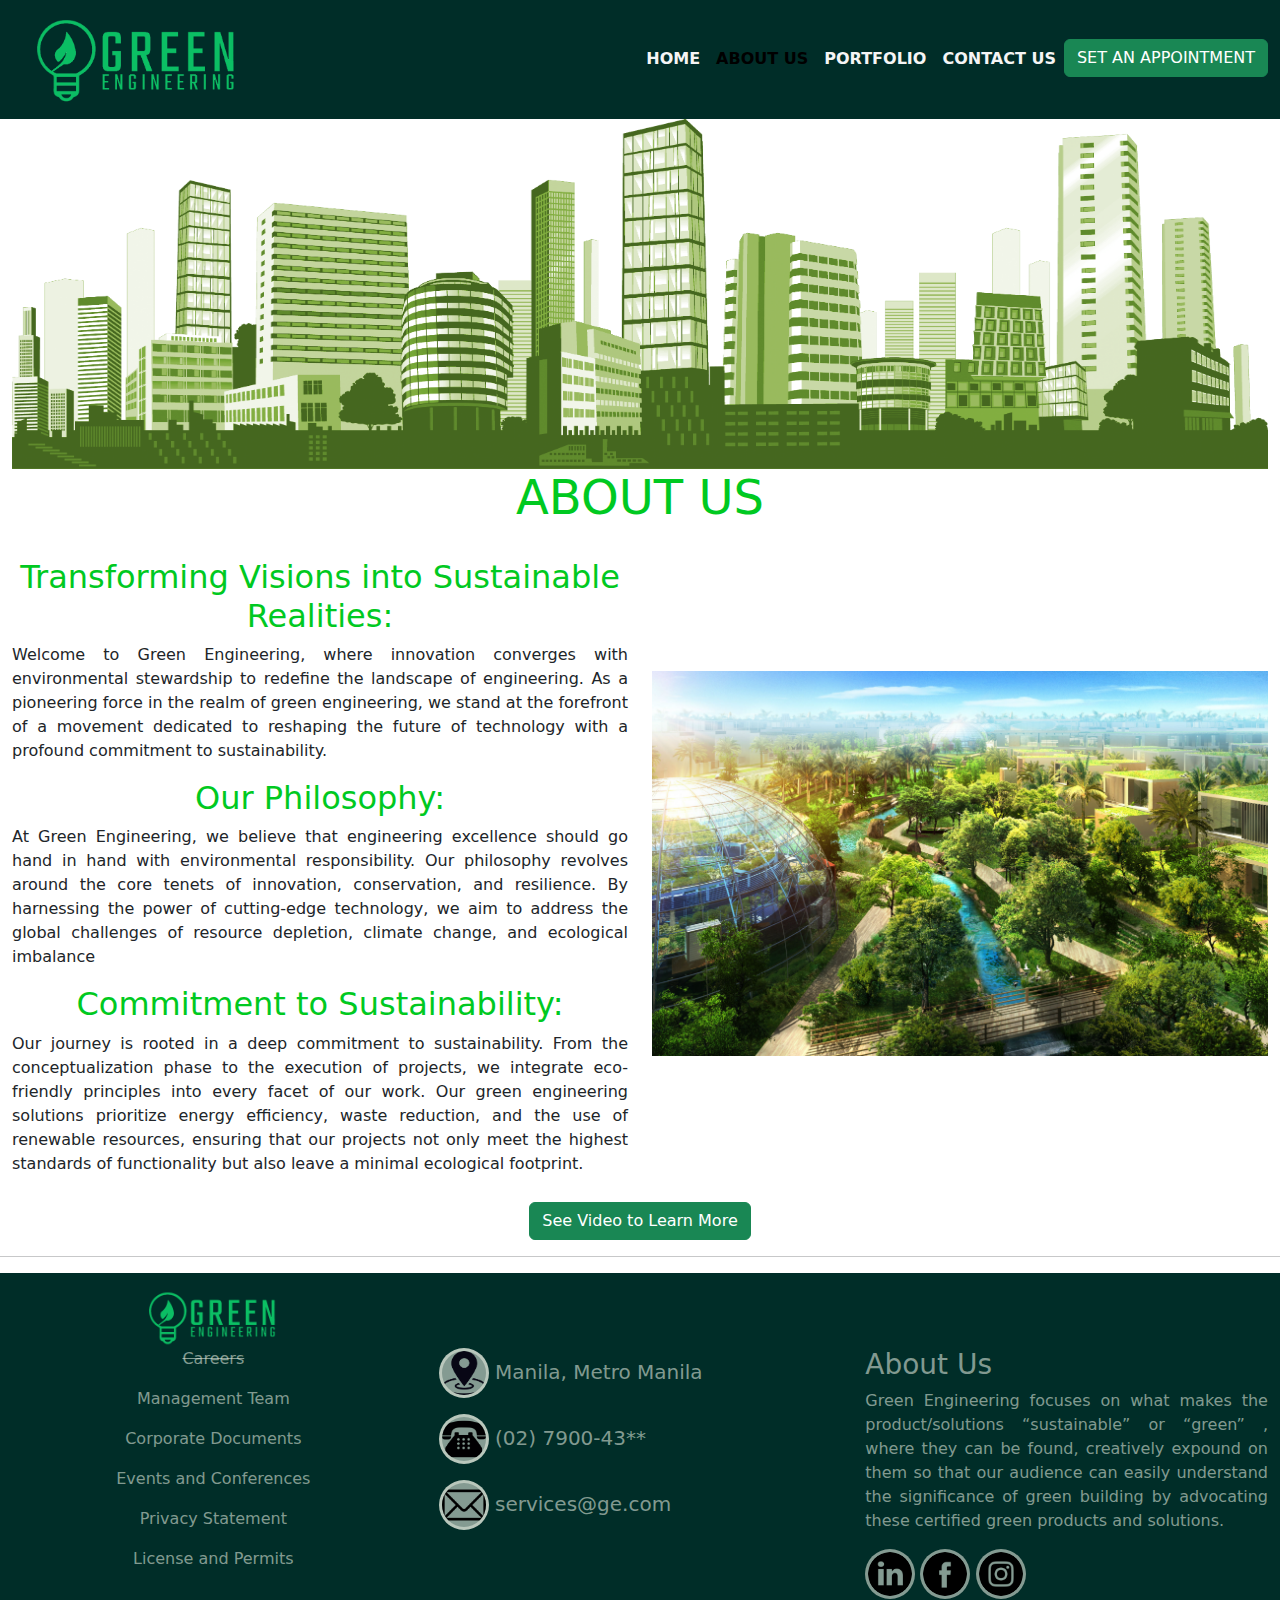
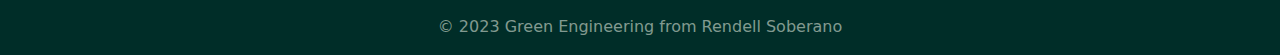
<file: about_us.html>
<!DOCTYPE html>
<html lang="en">
  <head>
    <meta charset="UTF-8" />
    <meta name="viewport" content="width=device-width, initial-scale=1.0" />
    <link rel="stylesheet" href="abouts_us.css" />
    <link
      rel="stylesheet"
      href="https://cdn.jsdelivr.net/npm/bootstrap@5.2.0/dist/css/bootstrap.min.css"
    />
    <link rel="preconnect" href="https://fonts.googleapis.com" />
    <link rel="preconnect" href="https://fonts.gstatic.com" crossorigin />
    <link
      href="https://fonts.googleapis.com/css2?family=Anonymous+Pro&family=Roboto:wght@300&display=swap"
      rel="stylesheet"
    />
    <script src="https://ajax.googleapis.com/ajax/libs/jquery/3.6.0/jquery.min.js"></script>
    <script src="https://cdn.jsdelivr.net/npm/bootstrap@5.0.2/dist/js/bootstrap.bundle.min.js"></script>
    <link
      rel="icon"
      type="img/x-icon"
      href="img/light_logo.png"
      id="page_icon"
      alt="Page Icon"
    />
    <title>Green Engineering</title>
  </head>
  <body>
    <!-- Navbar Start -->
    <nav class="navbar navbar-expand-lg" id="nav_bar">
      <div class="container-fluid">
        <!-- Navbar Logo -->
        <a class="navbar-brand" href="#"
          ><img src="img/logo.png" alt="Green Engineering Logo" id="nav_logo"
        /></a>
        <!-- Navbar Logo -->
        <button
          class="navbar-toggler"
          data-bs-toggle="collapse"
          data-bs-target="#nav_menu"
        >
          <span class="navbar-toggler-icon"></span>
        </button>
        <!-- Navbar Item-->
        <div class="collapse navbar-collapse" id="nav_menu">
          <ul class="navbar-nav ms-auto fw-bold text-center">
            <li>
              <a class="nav-link" href="index.html"
                ><span class="nav_item">HOME</span></a
              >
            </li>
            <li>
              <a class="nav-link active" href="about_us.html">ABOUT US</a>
            </li>
            <li>
              <a class="nav-link" href="portfolio.html"
                ><span class="nav_item">PORTFOLIO</span></a
              >
            </li>
            <li>
              <a class="nav-link" href="contact_us.html"
                ><span class="nav_item">CONTACT US</span></a
              >
            </li>
            <!-- Modal Appointment Start -->
            <li>
              <div id="appointment_button">
                <button
                  type="button"
                  class="btn btn-success"
                  data-bs-toggle="modal"
                  data-bs-target="#set_appointment"
                >
                  SET AN APPOINTMENT
                </button>
              </div>
              <!-- Modal Appointment Start -->
              <div class="row col-lg-12 container-fluid">
                <div
                  class="modal fade"
                  id="set_appointment"
                  tabindex="-1"
                  aria-hidden="true"
                >
                  <div
                    class="modal-dialog modal-dialog-centered modal-dialog-scrollable"
                  >
                    <div class="modal-content">
                      <div class="modal-header">
                        <h1 class="modal-title fs-5">
                          Please fill up the form.
                        </h1>
                        <button
                          type="button"
                          class="btn-close"
                          data-bs-dismiss="modal"
                          aria-label="Close"
                        ></button>
                      </div>
                      <div class="modal-body" id="modal_appointment">
                        <form>
                          <div class="row">
                            <div class="col-lg-6">
                              <input
                                type="text"
                                class="form-control"
                                placeholder="First name: Juan"
                                aria-label="First name"
                              />
                            </div>
                            <div class="col-lg-6">
                              <input
                                type="text"
                                class="form-control"
                                placeholder="Last name: Dela Cruz"
                                aria-label="Last name"
                              />
                            </div>
                          </div>
                          <div class="mb-3">
                            <label
                              for="costumer_email"
                              class="form-label"
                            ></label>
                            <input
                              type="email"
                              class="form-control"
                              id="costumer_email"
                              aria-describedby="email_help"
                              placeholder="Email address: juandelacruz@gmail.com"
                            />

                            <div id="email_help" class="form-text">
                              We'll never share your email with anyone else.
                            </div>
                          </div>

                          <div class="mb-3">
                            <label
                              for="costumer_number"
                              class="form-label"
                            ></label>
                            <input
                              type="text"
                              class="form-control"
                              id="costumer_number"
                              aria-describedby="number_help"
                              placeholder="Phone Number"
                            />
                            <div id="number_help" class="form-text">
                              <strong>Input "eleven" numeric keys only.</strong>
                              We'll send a message for approval.
                            </div>
                          </div>

                          <div class="mb-3">
                            <label
                              for="costumer_address"
                              class="form-label"
                            ></label>
                            <input
                              type="text"
                              class="form-control"
                              id="costumer_address"
                              aria-describedby="adress_help"
                              placeholder="Complete Address"
                            />
                            <div id="address_help" class="form-text">
                              Type
                              home#,street,subdivion,brgy,town,province,zip#
                            </div>
                          </div>

                          <div class="mb-3">
                            <label for="text_message" class="form-label"
                              >Message</label
                            >
                            <textarea
                              class="form-control"
                              id="text_message"
                              aria-describedby="message_help_help"
                              rows="3"
                            ></textarea>
                            <div id="message_help" class="form-text">
                              This message will be forwarded into our support
                              team.
                            </div>
                          </div>
                          <div class="mb-3 form-check">
                            <input
                              type="checkbox"
                              class="form-check-input"
                              id="check_robot"
                              tabindex="-1"
                            />
                            <label class="form-check-label" for="check_robot"
                              >Check if you're not a Robot!</label
                            >
                          </div>
                          <div class="mb-3">
                            <button type="submit" class="btn btn-success">
                              Submit
                            </button>
                          </div>
                        </form>
                      </div>
                      <div class="modal-footer" id="modal_close">
                        <button
                          type="button"
                          class="btn btn-secondary"
                          data-bs-dismiss="modal"
                        >
                          Close
                        </button>
                      </div>
                    </div>
                  </div>
                </div>
              </div>
            </li>
            <!-- Modal Appointment End -->
          </ul>
        </div>
        <!-- Navbar Item -->
      </div>
    </nav>
    <!-- Navbar End-->

    <!-- Banner Start-->
    <div class="w-110">
      <div class="container-fluid">
        <div class="row" id="banner_container">
          <img
            src="img/banner.png"
            id="banner_img"
            alt="Green Engineering Banner"
          />
        </div>
      </div>
    </div>
    <!-- Banner End -->

    <!-- About us Section Start-->
    <section id="about_us">
      <div class="container-fluid">
        <div class="row">
          <div class="col-lg-12">
            <h1 id="about_h1">ABOUT US</h1>
          </div>
          <div class="col-lg-6 mt-4">
            <h2 class="about_h2">
              Transforming Visions into Sustainable Realities:
            </h2>
            <p class="about_us_content">
              Welcome to Green Engineering, where innovation converges with
              environmental stewardship to redefine the landscape of
              engineering. As a pioneering force in the realm of green
              engineering, we stand at the forefront of a movement dedicated to
              reshaping the future of technology with a profound commitment to
              sustainability.
            </p>

            <h2 class="about_h2">Our Philosophy:</h2>
            <p class="about_us_content">
              At Green Engineering, we believe that engineering excellence
              should go hand in hand with environmental responsibility. Our
              philosophy revolves around the core tenets of innovation,
              conservation, and resilience. By harnessing the power of
              cutting-edge technology, we aim to address the global challenges
              of resource depletion, climate change, and ecological imbalance
            </p>
            <h2 class="about_h2">Commitment to Sustainability:</h2>
            <p class="about_us_content">
              Our journey is rooted in a deep commitment to sustainability. From
              the conceptualization phase to the execution of projects, we
              integrate eco-friendly principles into every facet of our work.
              Our green engineering solutions prioritize energy efficiency,
              waste reduction, and the use of renewable resources, ensuring that
              our projects not only meet the highest standards of functionality
              but also leave a minimal ecological footprint.
            </p>
          </div>
          <div class="col-lg-6" id="about_img_container">
            <img
              src="img/eco_place.jpg"
              alt="Economical Building"
              id="about_img"
            />
          </div>
        </div>
      </div>
    </section>
    <!-- About us Section End -->

    <!-- Modal Start-->
    <div id="video_button">
      <button
        type="button"
        class="btn btn-success"
        data-bs-toggle="modal"
        data-bs-target="#see_video"
      >
        See Video to Learn More
      </button>
    </div>

    <div class="row col-lg-12">
      <div class="modal fade" id="see_video" tabindex="-1" aria-hidden="true">
        <div class="modal-dialog modal-dialog-centered modal-xl">
          <div class="modal-content">
            <div class="modal-header">
              <h1 class="modal-title fs-5">
                Play video to know more about Green Engineering.
              </h1>
              <button
                type="button"
                class="btn-close"
                data-bs-dismiss="modal"
                aria-label="Close"
              ></button>
            </div>
            <div
              class="modal-body"
              id="
            modal_video_body"
            >
              <iframe
                id="modal_video"
                src="https://www.youtube.com/embed/gTyNUMbJChA?si=crahW5-8LW48kzdc&amp;start=3"
                title="YouTube video player"
                frameborder="0"
                allow="accelerometer; autoplay; clipboard-write; encrypted-media; gyroscope; picture-in-picture; web-share"
                allowfullscreen
              ></iframe>
            </div>
            <div class="modal-footer" id="modal_close">
              <button
                type="button"
                class="btn btn-secondary"
                data-bs-dismiss="modal"
              >
                Close
              </button>
            </div>
          </div>
        </div>
      </div>
    </div>

    <!-- Modal Ends -->

    <hr />

    <!-- Deals Section Start -->
    <div class="container-fluid">
      <div class="row">
        <div class="col-lg-2 offset-2 deal_img"></div>
        <div class="col-lg-2 deal_img"></div>
        <div class="col-lg-2 deal_img"></div>
        <div class="col-lg-2 deal_img"></div>
        <div class="col-lg-2 deal_img"></div>
      </div>
    </div>
    <!-- Deals Section End -->

    <!-- Footer Start-->
    <footer class="w-100">
      <div class="container-fluid">
        <div class="row">
          <div class="col-lg-4 text-center" id="footer_left">
            <a href="#"
              ><img
                src="img/logo.png"
                id="footer_logo"
                alt="Green Engineering Logo"
            /></a>
            <div id="footer_list">
              <p>
                <a href="#" class="nav-link disabled"><del>Careers</del></a>
              </p>
              <p><a href="#">Management Team</a></p>
              <p><a href="#">Corporate Documents</a></p>
              <p><a href="#">Events and Conferences</a></p>
              <p><a href="#">Privacy Statement</a></p>
              <p><a href="#">License and Permits</a></p>
            </div>
          </div>
          <div class="col-lg-4" id="footer_middle">
            <p>
              <img
                src="img/location.png"
                alt="Location Icon"
                class="footer_middle_icon"
              />
              Manila, Metro Manila
            </p>
            <p>
              <img
                src="img/telephone.png"
                alt="Telephone Icon"
                class="footer_middle_icon"
              />
              (02) 7900-43**
            </p>
            <p>
              <img
                src="img/email.png"
                alt="
              Email Icon"
                class="footer_middle_icon"
              />
              services@ge.com
            </p>
          </div>
          <div class="col-lg-4" id="footer_right">
            <h3>About Us</h3>
            <p id="footer_text">
              Green Engineering focuses on what makes the product/solutions
              “sustainable” or “green” , where they can be found, creatively
              expound on them so that our audience can easily understand the
              significance of green building by advocating these certified green
              products and solutions.
            </p>
            <div>
              <a
                class="footer_right_link"
                href="https://www.linkedin.com/home"
                target="_blank"
                ><img
                  src="img/linkedin.png"
                  alt="Linked-in Icon"
                  class="footer_right_icon"
              /></a>
              <a
                class="footer_right_link"
                href="https://www.facebook.com/"
                target="_blank"
                ><img
                  src="img/facebook.png"
                  alt="Facebook Icon"
                  class="footer_right_icon"
              /></a>
              <a
                class="footer_right_link"
                href="https://www.instagram.com/"
                target="_blank"
                ><img
                  src="img/instagram.png"
                  alt="Instagram Icon"
                  class="footer_right_icon"
              /></a>
            </div>
          </div>
        </div>
        <div class="row text-center mt-3" id="footer_bottom">
          <p>© 2023 Green Engineering from Rendell Soberano</p>
        </div>
      </div>
    </footer>
    <!-- Footer End-->
  </body>
</html>
</file>
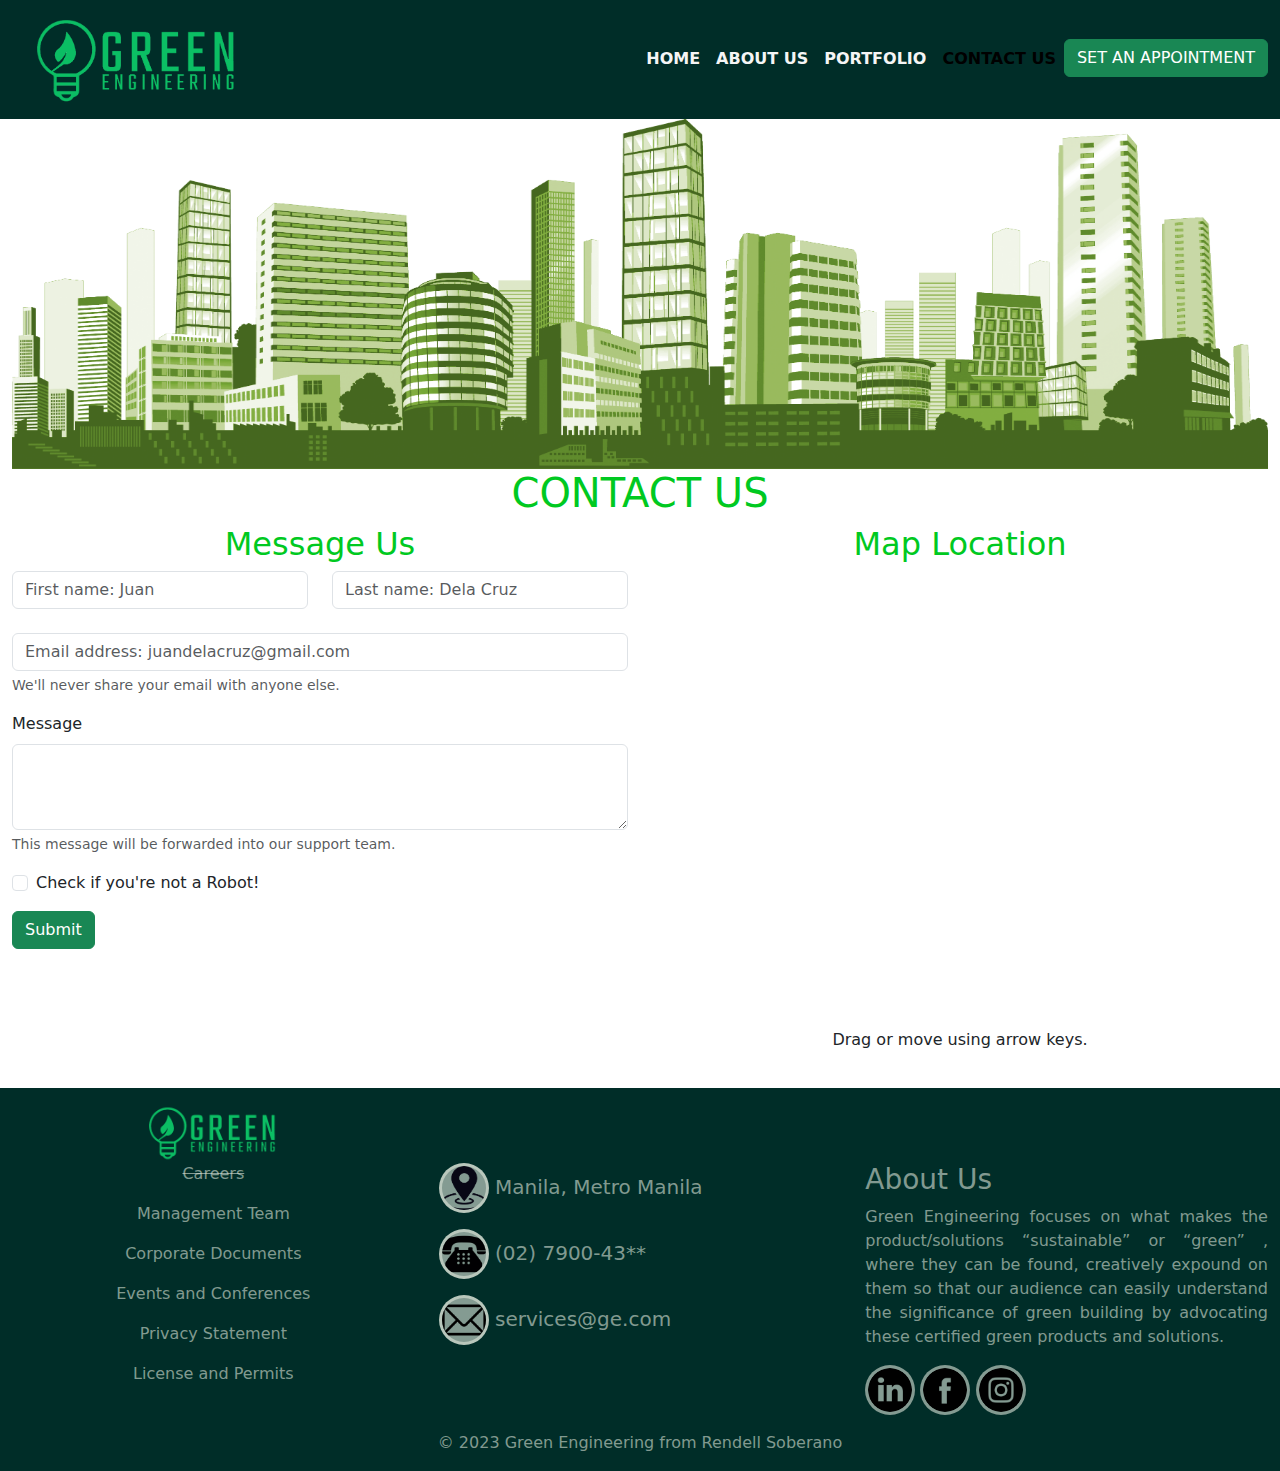
<file: contact_us.html>
<!DOCTYPE html>
<html lang="en">
  <head>
    <meta charset="UTF-8" />
    <meta name="viewport" content="width=device-width, initial-scale=1.0" />
    <link rel="stylesheet" href="contact_us.css" />
    <link
      rel="stylesheet"
      href="https://cdn.jsdelivr.net/npm/bootstrap@5.2.0/dist/css/bootstrap.min.css"
    />
    <link rel="preconnect" href="https://fonts.googleapis.com" />
    <link rel="preconnect" href="https://fonts.gstatic.com" crossorigin />
    <link
      href="https://fonts.googleapis.com/css2?family=Anonymous+Pro&family=Roboto:wght@300&display=swap"
      rel="stylesheet"
    />
    <script src="https://ajax.googleapis.com/ajax/libs/jquery/3.6.0/jquery.min.js"></script>
    <script src="https://cdn.jsdelivr.net/npm/bootstrap@5.0.2/dist/js/bootstrap.bundle.min.js"></script>
    <link
      rel="icon"
      type="img/x-icon"
      href="img/light_logo.png"
      aria-multiline="Page Icon"
      id="page_icon"
    />
    <title>Green Engineering</title>
  </head>
  <body>
    <!-- Navbar Start -->
    <nav class="navbar navbar-expand-lg" id="nav_bar">
      <div class="container-fluid">
        <!-- Navbar Logo -->
        <a class="navbar-brand" href="#"
          ><img src="img/logo.png" alt="Green Engineering Logo" id="nav_logo"
        /></a>
        <!-- Navbar Logo -->
        <button
          class="navbar-toggler"
          data-bs-toggle="collapse"
          data-bs-target="#nav_menu"
        >
          <span class="navbar-toggler-icon"></span>
        </button>
        <!-- Navbar Item-->
        <div class="collapse navbar-collapse" id="nav_menu">
          <ul class="navbar-nav ms-auto fw-bold text-center">
            <li>
              <a class="nav-link" href="index.html"
                ><span class="nav_item">HOME</span></a
              >
            </li>
            <li>
              <a class="nav-link" href="about_us.html"
                ><span class="nav_item">ABOUT US</span></a
              >
            </li>
            <li>
              <a class="nav-link" href="portfolio.html"
                ><span class="nav_item">PORTFOLIO</span></a
              >
            </li>
            <li>
              <a class="nav-link active" href="contact_us.html">CONTACT US</a>
            </li>
            <!-- Modal Appointment Start -->
            <div id="appointment_button">
              <button
                type="button"
                class="btn btn-success"
                data-bs-toggle="modal"
                data-bs-target="#set_appointment"
              >
                SET AN APPOINTMENT
              </button>
            </div>
            <!-- Modal Appointment Start -->
            <li>
              <div class="row col-lg-12">
                <div
                  class="modal fade"
                  id="set_appointment"
                  tabindex="-1"
                  aria-hidden="true"
                >
                  <div
                    class="modal-dialog modal-dialog-centered modal-dialog-scrollable"
                  >
                    <div class="modal-content">
                      <div class="modal-header">
                        <h1 class="modal-title fs-5">
                          Please fill up the form.
                        </h1>
                        <button
                          type="button"
                          class="btn-close"
                          data-bs-dismiss="modal"
                          aria-label="Close"
                        ></button>
                      </div>
                      <div class="modal-body" id="modal_appointment">
                        <form>
                          <div class="row">
                            <div class="col-lg-6">
                              <input
                                type="text"
                                class="form-control"
                                placeholder="First name: Juan"
                                aria-label="First name"
                              />
                            </div>
                            <div class="col-lg-6">
                              <input
                                type="text"
                                class="form-control"
                                placeholder="Last name: Dela Cruz"
                                aria-label="Last name"
                              />
                            </div>
                          </div>
                          <div class="mb-3">
                            <label
                              for="costumer_email"
                              class="form-label"
                            ></label>
                            <input
                              type="email"
                              class="form-control"
                              id="costumer_email"
                              aria-describedby="email_help"
                              placeholder="Email address: juandelacruz@gmail.com"
                            />

                            <div id="email_help" class="form-text">
                              We'll never share your email with anyone else.
                            </div>
                          </div>

                          <div class="mb-3">
                            <label
                              for="costumer_number"
                              class="form-label"
                            ></label>
                            <input
                              type="text"
                              class="form-control"
                              id="costumer_number"
                              aria-describedby="number_help"
                              placeholder="Phone Number"
                            />
                            <div id="number_help" class="form-text">
                              <strong>Input "eleven" numeric keys only.</strong>
                              We'll send a message for approval.
                            </div>
                          </div>

                          <div class="mb-3">
                            <label
                              for="costumer_address"
                              class="form-label"
                            ></label>
                            <input
                              type="text"
                              class="form-control"
                              id="costumer_address"
                              aria-describedby="adress_help"
                              placeholder="Complete Address"
                            />
                            <div id="address_help" class="form-text">
                              Type
                              home#,street,subdivion,brgy,town,province,zip#
                            </div>
                          </div>

                          <div class="mb-3">
                            <label for="text_message" class="form-label"
                              >Message</label
                            >
                            <textarea
                              class="form-control"
                              id="text_message"
                              aria-describedby="message_help_help"
                              rows="3"
                            ></textarea>
                            <div id="message_help" class="form-text">
                              This message will be forwarded into our support
                              team.
                            </div>
                          </div>
                          <div class="mb-3 form-check">
                            <input
                              type="checkbox"
                              class="form-check-input"
                              id="check_robot"
                              tabindex="-1"
                            />
                            <label class="form-check-label" for="check_robot"
                              >Check if you're not a Robot!</label
                            >
                          </div>
                          <div class="mb-3">
                            <button type="submit" class="btn btn-success">
                              Submit
                            </button>
                          </div>
                        </form>
                      </div>
                      <div class="modal-footer" id="modal_close">
                        <button
                          type="button"
                          class="btn btn-secondary"
                          data-bs-dismiss="modal"
                        >
                          Close
                        </button>
                      </div>
                    </div>
                  </div>
                </div>
              </div>
            </li>
            <!-- Modal Appointment End -->
          </ul>
        </div>
        <!-- Navbar Item -->
      </div>
    </nav>

    <!-- Navbar End-->

    <!-- Banner Start-->
    <div class="w-110">
      <div class="container-fluid">
        <div class="row" id="banner_container">
          <img src="img/banner.png" id="banner_img" />
        </div>
      </div>
    </div>
    <!-- Banner End -->

    <!-- Contact Us Start -->
    <div class="container-fluid" id="contact_us_container">
      <div class="row">
        <div class="col-lg-12">
          <h1 id="contact_text">CONTACT US</h1>
        </div>
        <div class="col-lg-6">
          <h2 id="contact_text">Message Us</h2>
          <form>
            <div class="row">
              <div class="col-lg-6">
                <input
                  type="text"
                  class="form-control"
                  placeholder="First name: Juan"
                  aria-label="First name"
                />
              </div>
              <div class="col-lg-6">
                <input
                  type="text"
                  class="form-control"
                  placeholder="Last name: Dela Cruz"
                  aria-label="Last name"
                />
              </div>
            </div>
            <div class="mb-3">
              <label for="costumer_email" class="form-label"></label>
              <input
                type="email"
                class="form-control"
                id="costumer_email"
                aria-describedby="email_help"
                placeholder="Email address: juandelacruz@gmail.com"
              />
              <div id="email_help" class="form-text">
                We'll never share your email with anyone else.
              </div>
            </div>

            <div class="mb-3">
              <label for="text_message" class="form-label">Message</label>
              <textarea
                class="form-control"
                id="text_message"
                aria-describedby="message_help_help"
                rows="3"
              ></textarea>
              <div id="message_help" class="form-text">
                This message will be forwarded into our support team.
              </div>
            </div>
            <div class="mb-3 form-check">
              <input
                type="checkbox"
                class="form-check-input"
                id="check_robot"
                tabindex="-1"
              />
              <label class="form-check-label" for="check_robot"
                >Check if you're not a Robot!</label
              >
            </div>
            <div class="mb-3">
              <button type="submit" class="btn btn-success">Submit</button>
            </div>
          </form>
        </div>
        <div class="col-lg-6" id="map_section">
          <h2 id="contact_text">Map Location</h2>
          <iframe
            id="map_content"
            src="https://www.google.com/maps/embed?pb=!1m14!1m8!1m3!1d61776.70144048964!2d120.9383599!3d14.5965778!3m2!1i1024!2i768!4f13.1!3m3!1m2!1s0x3397ca03571ec38b%3A0x69d1d5751069c11f!2sManila%2C%20Metro%20Manila!5e0!3m2!1sen!2sph!4v1701006541352!5m2!1sen!2sph"
            style="border: 0"
            loading="lazy"
            referrerpolicy="no-referrer-when-downgrade"
          ></iframe>
          <p>Drag or move using arrow keys.</p>
        </div>
      </div>
    </div>

    <!-- Contact Us End -->

    <!-- Footer Start-->
    <footer class="w-100">
      <div class="container-fluid">
        <div class="row">
          <div class="col-lg-4 text-center" id="footer_left">
            <a href="#"
              ><img
                src="img/logo.png"
                id="footer_logo"
                alt="Green Engineering Logo"
            /></a>
            <div id="footer_list">
              <p>
                <a href="#" class="nav-link disabled"><del>Careers</del></a>
              </p>
              <p><a href="#">Management Team</a></p>
              <p><a href="#">Corporate Documents</a></p>
              <p><a href="#">Events and Conferences</a></p>
              <p><a href="#">Privacy Statement</a></p>
              <p><a href="#">License and Permits</a></p>
            </div>
          </div>
          <div class="col-lg-4" id="footer_middle">
            <p>
              <img
                src="img/location.png"
                alt="Location Icon"
                class="footer_middle_icon"
              />
              Manila, Metro Manila
            </p>
            <p>
              <img
                src="img/telephone.png"
                alt="Telephone Icon"
                class="footer_middle_icon"
              />
              (02) 7900-43**
            </p>
            <p>
              <img
                src="img/email.png"
                alt="
              Email Icon"
                class="footer_middle_icon"
              />
              services@ge.com
            </p>
          </div>
          <div class="col-lg-4" id="footer_right">
            <h3>About Us</h3>
            <p id="footer_text">
              Green Engineering focuses on what makes the product/solutions
              “sustainable” or “green” , where they can be found, creatively
              expound on them so that our audience can easily understand the
              significance of green building by advocating these certified green
              products and solutions.
            </p>
            <div>
              <a
                class="footer_right_link"
                href="https://www.linkedin.com/home"
                target="_blank"
                ><img
                  src="img/linkedin.png"
                  alt="Linked-in Icon"
                  class="footer_right_icon"
              /></a>
              <a
                class="footer_right_link"
                href="https://www.facebook.com/"
                target="_blank"
                ><img
                  src="img/facebook.png"
                  alt="Facebook Icon"
                  class="footer_right_icon"
              /></a>
              <a
                class="footer_right_link"
                href="https://www.instagram.com/"
                target="_blank"
                ><img
                  src="img/instagram.png"
                  alt="Instagram Icon"
                  class="footer_right_icon"
              /></a>
            </div>
          </div>
        </div>
        <div class="row text-center mt-3" id="footer_bottom">
          <p>© 2023 Green Engineering from Rendell Soberano</p>
        </div>
      </div>
    </footer>
    <!-- Footer End-->
  </body>
</html>
</file>
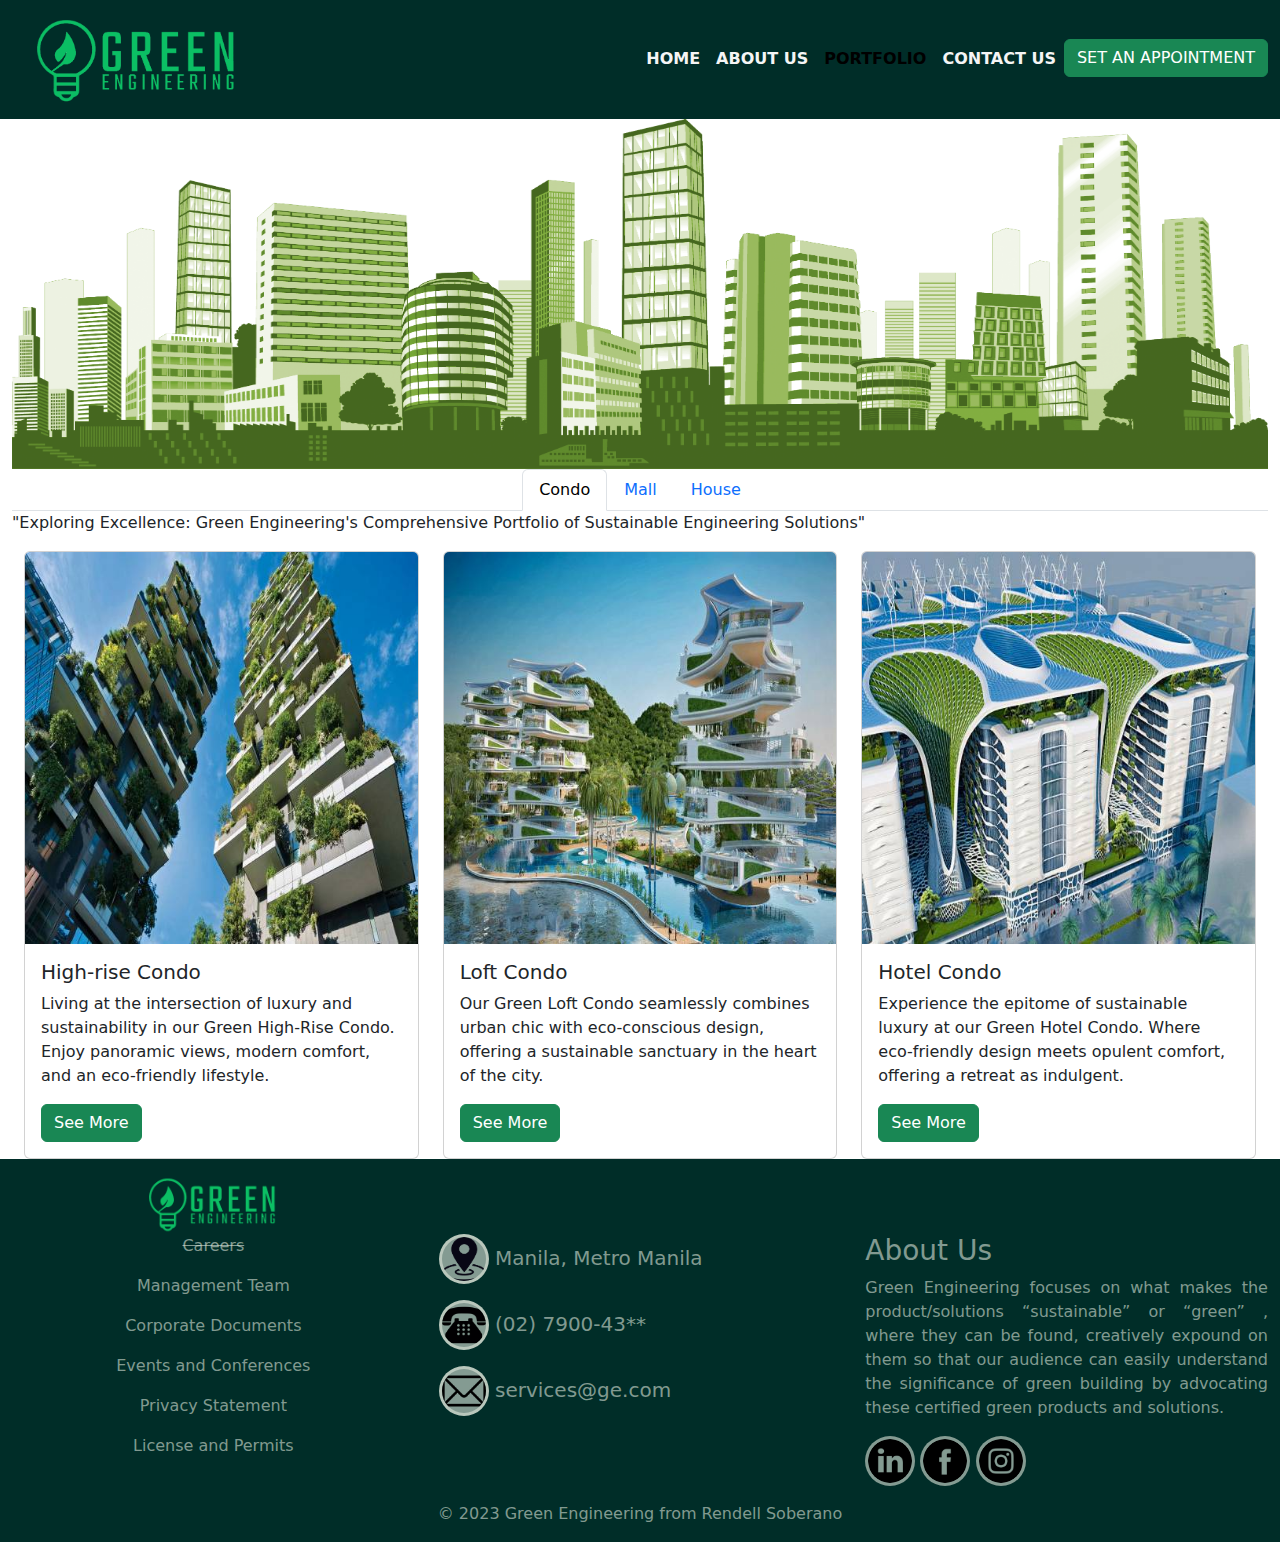
<file: portfolio.html>
<!DOCTYPE html>
<html lang="en">
  <head>
    <meta charset="UTF-8" />
    <meta name="viewport" content="width=device-width, initial-scale=1.0" />
    <link rel="stylesheet" href="portfolio.css" />
    <link
      rel="stylesheet"
      href="https://cdn.jsdelivr.net/npm/bootstrap@5.2.0/dist/css/bootstrap.min.css"
    />
    <link rel="preconnect" href="https://fonts.googleapis.com" />
    <link rel="preconnect" href="https://fonts.gstatic.com" crossorigin />
    <link
      href="https://fonts.googleapis.com/css2?family=Anonymous+Pro&family=Roboto:wght@300&display=swap"
      rel="stylesheet"
    />
    <script src="https://ajax.googleapis.com/ajax/libs/jquery/3.6.0/jquery.min.js"></script>
    <script src="https://cdn.jsdelivr.net/npm/bootstrap@5.0.2/dist/js/bootstrap.bundle.min.js"></script>
    <link
      rel="icon"
      type="img/x-icon"
      href="img/light_logo.png"
      id="page_icon"
      alt="Page Icon"
    />
    <title>Green Engineering</title>
  </head>
  <body>
    <!-- Navbar Start -->
    <nav class="navbar navbar-expand-lg" id="nav_bar">
      <div class="container-fluid">
        <!-- Navbar Logo Start-->
        <a class="navbar-brand" href="#"
          ><img src="img/logo.png" alt="Green Engineering Logo" id="nav_logo"
        /></a>
        <!-- Navbar Logo End-->
        <button
          class="navbar-toggler"
          data-bs-toggle="collapse"
          data-bs-target="#nav_menu"
        >
          <span class="navbar-toggler-icon"></span>
        </button>
        <!-- Navbar Item Start-->
        <div class="collapse navbar-collapse" id="nav_menu">
          <ul class="navbar-nav ms-auto fw-bold text-center">
            <li>
              <a class="nav-link" href="index.html"
                ><span class="nav_item">HOME</span></a
              >
            </li>
            <li>
              <a class="nav-link" href="about_us.html"
                ><span class="nav_item">ABOUT US</span></a
              >
            </li>
            <li>
              <a class="nav-link active" href="portfolio.html">PORTFOLIO</a>
            </li>
            <li>
              <a class="nav-link" href="contact_us.html"
                ><span class="nav_item">CONTACT US</span></a
              >
            </li>
            <!-- Modal Appointment Button Start-->
            <li>
              <div id="appointment_button">
                <button
                  type="button"
                  class="btn btn-success"
                  data-bs-toggle="modal"
                  data-bs-target="#set_appointment"
                >
                  SET AN APPOINTMENT
                </button>
              </div>
              <!-- Modal Appointment Button End-->

              <div class="row col-lg-12">
                <div
                  class="modal fade"
                  id="set_appointment"
                  tabindex="-1"
                  aria-hidden="true"
                >
                  <!-- Modal Form Start -->
                  <div
                    class="modal-dialog modal-dialog-centered modal-dialog-scrollable"
                  >
                    <div class="modal-content">
                      <div class="modal-header">
                        <h1 class="modal-title fs-5">
                          Please fill up the form.
                        </h1>
                        <button
                          type="button"
                          class="btn-close"
                          data-bs-dismiss="modal"
                          aria-label="Close"
                        ></button>
                      </div>
                      <div class="modal-body" id="modal_appointment">
                        <form>
                          <div class="row">
                            <div class="col-lg-6">
                              <input
                                type="text"
                                class="form-control"
                                placeholder="First name: Juan"
                                aria-label="First name"
                              />
                            </div>
                            <div class="col-lg-6">
                              <input
                                type="text"
                                class="form-control"
                                placeholder="Last name: Dela Cruz"
                                aria-label="Last name"
                              />
                            </div>
                          </div>
                          <div class="mb-3">
                            <label
                              for="costumer_email"
                              class="form-label"
                            ></label>
                            <input
                              type="email"
                              class="form-control"
                              id="costumer_email"
                              aria-describedby="email_help"
                              placeholder="Email address: juandelacruz@gmail.com"
                            />

                            <div id="email_help" class="form-text">
                              We'll never share your email with anyone else.
                            </div>
                          </div>

                          <div class="mb-3">
                            <label
                              for="costumer_number"
                              class="form-label"
                            ></label>
                            <input
                              type="text"
                              class="form-control"
                              id="costumer_number"
                              aria-describedby="number_help"
                              placeholder="Phone Number"
                            />
                            <div id="number_help" class="form-text">
                              <strong>Input "eleven" numeric keys only.</strong>
                              We'll send a message for approval.
                            </div>
                          </div>

                          <div class="mb-3">
                            <label
                              for="costumer_address"
                              class="form-label"
                            ></label>
                            <input
                              type="text"
                              class="form-control"
                              id="costumer_address"
                              aria-describedby="adress_help"
                              placeholder="Complete Address"
                            />
                            <div id="address_help" class="form-text">
                              Type
                              home#,street,subdivion,brgy,town,province,zip#
                            </div>
                          </div>

                          <div class="mb-3">
                            <label for="text_message" class="form-label"
                              >Message</label
                            >
                            <textarea
                              class="form-control"
                              id="text_message"
                              aria-describedby="message_help_help"
                              rows="3"
                            ></textarea>
                            <div id="message_help" class="form-text">
                              This message will be forwarded into our support
                              team.
                            </div>
                          </div>
                          <div class="mb-3 form-check">
                            <input
                              type="checkbox"
                              class="form-check-input"
                              id="check_robot"
                              tabindex="-1"
                            />
                            <label class="form-check-label" for="check_robot"
                              >Check if you're not a Robot!</label
                            >
                          </div>
                          <div class="mb-3">
                            <button type="submit" class="btn btn-success">
                              Submit
                            </button>
                          </div>
                        </form>
                      </div>
                      <div class="modal-footer" id="modal_close">
                        <button
                          type="button"
                          class="btn btn-secondary"
                          data-bs-dismiss="modal"
                        >
                          Close
                        </button>
                      </div>
                    </div>
                  </div>

                  <!-- Modal Form End -->
                </div>
              </div>

              <!-- Modal Appointment End -->
            </li>
          </ul>
        </div>
        <!-- Navbar Item End-->
      </div>
    </nav>
    <!-- Navbar End-->

    <!-- Banner Start-->
    <div class="w-110">
      <div class="container-fluid">
        <div class="row" id="banner_container">
          <img
            src="img/banner.png"
            id="banner_img"
            alt="Green Engineering banner"
          />
        </div>
      </div>
    </div>
    <!-- Banner End -->

    <!-- Pages Start-->
    <section class="container-fluid">
      <ul class="nav nav-tabs" id="page_text">
        <li class="nav-item">
          <button
            class="nav-link active"
            data-bs-toggle="tab"
            data-bs-target="#condo"
          >
            Condo
          </button>
        </li>
        <li class="nav-item">
          <button class="nav-link" data-bs-toggle="tab" data-bs-target="#mall">
            Mall
          </button>
        </li>
        <li class="nav-item">
          <button class="nav-link" data-bs-toggle="tab" data-bs-target="#house">
            House
          </button>
        </li>
      </ul>

      <div class="tab-content">
        <div class="tab-pane fade show active" id="condo">
          <p>
            "Exploring Excellence: Green Engineering's Comprehensive Portfolio
            of Sustainable Engineering Solutions"
          </p>
          <div class="container-fluid">
            <div class="row">
              <div class="col-lg-4">
                <div class="card card_item_container">
                  <img
                    src="img/card_condo1.jpg"
                    class="card-img-top"
                    alt="Two Towers with Plants"
                  />
                  <div class="card-body">
                    <h5 class="card-title">High-rise Condo</h5>
                    <p class="card-text">
                      Living at the intersection of luxury and sustainability in
                      our Green High-Rise Condo. Enjoy panoramic views, modern
                      comfort, and an eco-friendly lifestyle.
                    </p>
                    <a href="#" class="btn btn-success">See More</a>
                  </div>
                </div>
              </div>
              <div class="col-lg-4">
                <div class="card card_item_container">
                  <img
                    src="img/card_condo2.jpg"
                    class="card-img-top"
                    alt="Elegant Loft Condo with Plants"
                  />
                  <div class="card-body">
                    <h5 class="card-title">Loft Condo</h5>
                    <p class="card-text">
                      Our Green Loft Condo seamlessly combines urban chic with
                      eco-conscious design, offering a sustainable sanctuary in
                      the heart of the city.
                    </p>
                    <a href="#" class="btn btn-success">See More</a>
                  </div>
                </div>
              </div>
              <div class="col-lg-4">
                <div class="card card_item_container">
                  <img
                    src="img/card_condo3.jpg"
                    class="card-img-top"
                    alt="Futuristic Condo with Plants"
                  />
                  <div class="card-body">
                    <h5 class="card-title">Hotel Condo</h5>
                    <p class="card-text">
                      Experience the epitome of sustainable luxury at our Green
                      Hotel Condo. Where eco-friendly design meets opulent
                      comfort, offering a retreat as indulgent.
                    </p>
                    <a href="#" class="btn btn-success">See More</a>
                  </div>
                </div>
              </div>
            </div>
          </div>
        </div>

        <div class="tab-pane fade" id="mall">
          <p>
            "Exploring Excellence: Green Engineering's Comprehensive Portfolio
            of Sustainable Engineering Solutions"
          </p>
          <div class="container-fluid">
            <div class="row">
              <div class="col-lg-4">
                <div class="card card_item_container">
                  <img
                    src="img/card_mall1.jpg"
                    class="card-img-top"
                    alt="Futuristic Theme Mall with Plants"
                  />
                  <div class="card-body">
                    <h5 class="card-title">Theme Mall</h5>
                    <p class="card-text">
                      Step into a world where sustainability meets style at our
                      Green Theme Mall. Every corner echoes a commitment to
                      eco-conscious living, creating a shopping experience.
                    </p>
                    <a href="#" class="btn btn-success">See More</a>
                  </div>
                </div>
              </div>
              <div class="col-lg-4">
                <div class="card card_item_container">
                  <img
                    src="img/card_mall2.jpg"
                    class="card-img-top"
                    alt="Bee-hive Mall Design with Plants"
                  />
                  <div class="card-body">
                    <h5 class="card-title">Power Center Mall</h5>
                    <p class="card-text">
                      Powering a green revolution in retail! Join us at the
                      Green Power Center Mall, where sustainable shopping takes
                      center stage. Discover eco-friendly choices and a vibrant
                      atmosphere.
                    </p>
                    <a href="#" class="btn btn-success">See More</a>
                  </div>
                </div>
              </div>
              <div class="col-lg-4">
                <div class="card card_item_container">
                  <img
                    src="img/card_mall3.jpg"
                    class="card-img-top"
                    alt="Oval Design Neighborhood Mall with Plants"
                  />
                  <div class="card-body">
                    <h5 class="card-title">Neighborhood Mall</h5>
                    <p class="card-text">
                      Explore our green neighborhood mall — a vibrant hub of
                      eco-conscious shopping, dining, and leisure, fostering a
                      sense of community and environmental responsibility.
                    </p>
                    <a href="#" class="btn btn-success">See More</a>
                  </div>
                </div>
              </div>
            </div>
          </div>
        </div>

        <div class="tab-pane fade" id="house">
          <p>
            "Exploring Excellence: Green Engineering's Comprehensive Portfolio
            of Sustainable Engineering Solutions"
          </p>
          <div class="container-fluid">
            <div class="row">
              <div class="col-lg-4">
                <div class="card card_item_container">
                  <img
                    src="img/card_house1.jpg"
                    class="card-img-top"
                    alt="Simple Tiny House with Plants on the Roof"
                  />
                  <div class="card-body">
                    <h5 class="card-title">Tiny House</h5>
                    <p class="card-text">
                      Step into our green tiny house, where sustainable living
                      meets cozy charm. Embrace simplicity without compromising
                      on style.
                    </p>
                    <a href="#" class="btn btn-success">See More</a>
                  </div>
                </div>
              </div>
              <div class="col-lg-4">
                <div class="card card_item_container">
                  <img
                    src="img/card_house2.jpg"
                    class="card-img-top"
                    alt="Triplex House with Plants on Roof and Balcony"
                  />
                  <div class="card-body">
                    <h5 class="card-title">Triplex House</h5>
                    <p class="card-text">
                      Welcome to our eco-friendly triplex, where sustainable
                      design meets modern elegance, a living space for a greener
                      tomorrow.
                    </p>
                    <a href="#" class="btn btn-success">See More</a>
                  </div>
                </div>
              </div>
              <div class="col-lg-4">
                <div class="card card_item_container">
                  <img
                    src="img/card_house3.jpg"
                    class="card-img-top"
                    alt="Modular House with Pool and Plants on Roof"
                  />
                  <div class="card-body">
                    <h5 class="card-title">Modular House</h5>
                    <p class="card-text">
                      Our green modular house combines innovation and
                      eco-conscious design for a home that's as efficient as it
                      is beautiful.
                    </p>
                    <a href="#" class="btn btn-success">See More</a>
                  </div>
                </div>
              </div>
            </div>
          </div>
        </div>
      </div>
    </section>
    <!-- Pages End -->

    <!-- Footer Start-->
    <footer class="w-100">
      <div class="container-fluid">
        <div class="row">
          <div class="col-lg-4 text-center" id="footer_left">
            <a href="#"
              ><img
                src="img/logo.png"
                id="footer_logo"
                alt="Green Engineering Logo"
            /></a>
            <div id="footer_list">
              <p>
                <a href="#" class="nav-link disabled"><del>Careers</del></a>
              </p>
              <p><a href="#">Management Team</a></p>
              <p><a href="#">Corporate Documents</a></p>
              <p><a href="#">Events and Conferences</a></p>
              <p><a href="#">Privacy Statement</a></p>
              <p><a href="#">License and Permits</a></p>
            </div>
          </div>
          <div class="col-lg-4" id="footer_middle">
            <p>
              <img
                src="img/location.png"
                alt="Location Icon"
                class="footer_middle_icon"
              />
              Manila, Metro Manila
            </p>
            <p>
              <img
                src="img/telephone.png"
                alt="Telephone Icon"
                class="footer_middle_icon"
              />
              (02) 7900-43**
            </p>
            <p>
              <img
                src="img/email.png"
                alt="
              Email Icon"
                class="footer_middle_icon"
              />
              services@ge.com
            </p>
          </div>
          <div class="col-lg-4" id="footer_right">
            <h3>About Us</h3>
            <p id="footer_text">
              Green Engineering focuses on what makes the product/solutions
              “sustainable” or “green” , where they can be found, creatively
              expound on them so that our audience can easily understand the
              significance of green building by advocating these certified green
              products and solutions.
            </p>
            <div>
              <a
                class="footer_right_link"
                href="https://www.linkedin.com/home"
                target="_blank"
                ><img
                  src="img/linkedin.png"
                  alt="Linked-in Icon"
                  class="footer_right_icon"
              /></a>
              <a
                class="footer_right_link"
                href="https://www.facebook.com/"
                target="_blank"
                ><img
                  src="img/facebook.png"
                  alt="Facebook Icon"
                  class="footer_right_icon"
              /></a>
              <a
                class="footer_right_link"
                href="https://www.instagram.com/"
                target="_blank"
                ><img
                  src="img/instagram.png"
                  alt="Instagram Icon"
                  class="footer_right_icon"
              /></a>
            </div>
          </div>
        </div>
        <div class="row text-center mt-3" id="footer_bottom">
          <p>© 2023 Green Engineering from Rendell Soberano</p>
        </div>
      </div>
    </footer>
    <!-- Footer End-->
  </body>
</html>
</file>
<file: abouts_us.css>
/* Body */
body {
  font-family: Impact, Haettenschweiler, "Arial Narrow Bold", sans-serif;
}

/* Navigation Bar */
#nav_bar {
  background-color: rgb(0, 45, 40);
  background-attachment: fixed;
}

/* Navigation Logo */
#nav_logo {
  width: 250px;
}
.nav_item {
  color: whitesmoke;
}

/* Banner */
#banner_img {
  max-height: 350px;
}

/* About Us */
#about_us {
  display: flex;
  align-items: center;
  justify-items: center;
}
#about_img_container {
  object-fit: contain;
}
#about_img {
  width: 100%;
  height: 100%;
  object-fit: contain;
}
.about_us_content {
  display: flex;
  align-items: center;
  justify-items: center;
  text-align: justify;
}
#modal-video_body {
  display: flex;
  display: inline-block;
  vertical-align: middle;
}
#modal_video {
  width: 100%;
  height: 50dvh;
  object-fit: cover;
}

#about_h1 {
  text-align: center;
  font-size: 300%;
  color: rgb(0, 201, 33);
}
.about_h2 {
  text-align: center;
  color: rgb(0, 201, 33);
}
.about_content {
  text-align: justify;
}

/* Modal Button */
#video_button {
  display: flex;
  justify-content: center;
  margin-top: 10px;
}
#modal_close {
  display: flex;
  justify-content: center;
}
#modal_video {
  display: flex;
  justify-content: center;
  object-fit: cover;
  text-align: center;
}
/* About Us */
#about_us {
  display: flex;
  align-items: center;
  justify-items: center;
}
/* Footer */
footer {
  position: static;
  bottom: 0;
  padding-top: 15px;
  background-color: rgb(0, 45, 40);
}

#footer_logo {
  width: 160px;
}
#footer_list p a {
  text-decoration: none;
  color: rgba(220, 228, 217, 0.601);
}
#footer_list p a:hover {
  color: rgb(0, 201, 33);
}
#footer_middle {
  margin-top: 60px;
  color: rgba(220, 228, 217, 0.601);
  font-size: 20px;
  text-align: justify;
}
.footer_middle_icon {
  width: 50px;
  height: 50px;
  cursor: pointer;
  background-color: rgba(220, 228, 217, 0.601);
  border-radius: 50%;
  border-style: solid;
}
#footer_right {
  margin-top: 60px;
  color: rgba(220, 228, 217, 0.601);
}
.footer_right_icon {
  width: 50px;
  height: 50px;
  cursor: pointer;
  background-color: rgba(220, 228, 217, 0.601);
  border-radius: 50%;
  border-style: solid;
}
.footer_right_link:link {
  color: rgba(220, 228, 217, 0);
}
.footer_right_link:hover {
  color: rgb(0, 201, 33);
}
#footer_text {
  text-align: justify;
}
#footer_bottom {
  color: rgba(220, 228, 217, 0.601);
}

/* Responsiveness */
</file>
<file: contact_us.css>
/* Body */
body {
  font-family: Impact, Haettenschweiler, "Arial Narrow Bold", sans-serif;
}
/* Navigation Bar */
#nav_bar {
  background-color: rgb(0, 45, 40);
  background-attachment: fixed;
}
/* Navigation Logo */
#nav_logo {
  width: 250px;
}
.nav_item {
  color: whitesmoke;
}

/* Banner */
#banner_img {
  max-height: 350px;
}
#contact_us_container {
  padding-bottom: 20px;
}

/* Contact Us */
#contact_text {
  color: rgb(0, 201, 33);
  text-align: center;
}
#map_section {
  align-items: center;
  text-align: center;
}
#map_content {
  width: 100%;
  height: 50dvh;
}

/* Footer */
footer {
  position: static;
  bottom: 0;
  padding-top: 15px;
  background-color: rgb(0, 45, 40);
}

#footer_logo {
  width: 160px;
}
#footer_list p a {
  text-decoration: none;
  color: rgba(220, 228, 217, 0.601);
}
#footer_list p a:hover {
  color: rgb(0, 201, 33);
}
#footer_middle {
  margin-top: 60px;
  color: rgba(220, 228, 217, 0.601);
  font-size: 20px;
  text-align: justify;
}
.footer_middle_icon {
  width: 50px;
  height: 50px;
  cursor: pointer;
  background-color: rgba(220, 228, 217, 0.601);
  border-radius: 50%;
  border-style: solid;
}
#footer_right {
  margin-top: 60px;
  color: rgba(220, 228, 217, 0.601);
}
.footer_right_icon {
  width: 50px;
  height: 50px;
  cursor: pointer;
  background-color: rgba(220, 228, 217, 0.601);
  border-radius: 50%;
  border-style: solid;
}
.footer_right_link:link {
  color: rgba(220, 228, 217, 0);
}
.footer_right_link:hover {
  color: rgb(0, 201, 33);
}
#footer_text {
  text-align: justify;
}
#footer_bottom {
  color: rgba(220, 228, 217, 0.601);
}
</file>
<file: portfolio.css>
/* Body */
body {
  font-family: Impact, Haettenschweiler, "Arial Narrow Bold", sans-serif;
}
/* Navigation Bar */
#nav_bar {
  background-color: rgb(0, 45, 40);
  background-attachment: fixed;
}
/* Navigation Logo */
#nav_logo {
  width: 250px;
}
.nav_item {
  color: whitesmoke;
}
/* Banner */
#banner_img {
  max-height: 350px;
}

/* Pages */
#page_text {
  display: flex;
  align-items: center;
  justify-content: center;
}
/* Cards */
.card_item_container {
  width: 100%;
  display: flex;
  align-items: center;
  justify-items: center;
}

/* Footer */
footer {
  position: static;
  bottom: 0;
  padding-top: 15px;
  background-color: rgb(0, 45, 40);
}

#footer_logo {
  width: 160px;
}
#footer_list p a {
  text-decoration: none;
  color: rgba(220, 228, 217, 0.601);
}
#footer_list p a:hover {
  color: rgb(0, 201, 33);
}
#footer_middle {
  margin-top: 60px;
  color: rgba(220, 228, 217, 0.601);
  font-size: 20px;
  text-align: justify;
}
.footer_middle_icon {
  width: 50px;
  height: 50px;
  cursor: pointer;
  background-color: rgba(220, 228, 217, 0.601);
  border-radius: 50%;
  border-style: solid;
}
#footer_right {
  margin-top: 60px;
  color: rgba(220, 228, 217, 0.601);
}
.footer_right_icon {
  width: 50px;
  height: 50px;
  cursor: pointer;
  background-color: rgba(220, 228, 217, 0.601);
  border-radius: 50%;
  border-style: solid;
}
.footer_right_link:link {
  color: rgba(220, 228, 217, 0);
}
.footer_right_link:hover {
  color: rgb(0, 201, 33);
}
#footer_text {
  text-align: justify;
}
#footer_bottom {
  color: rgba(220, 228, 217, 0.601);
}
</file>
